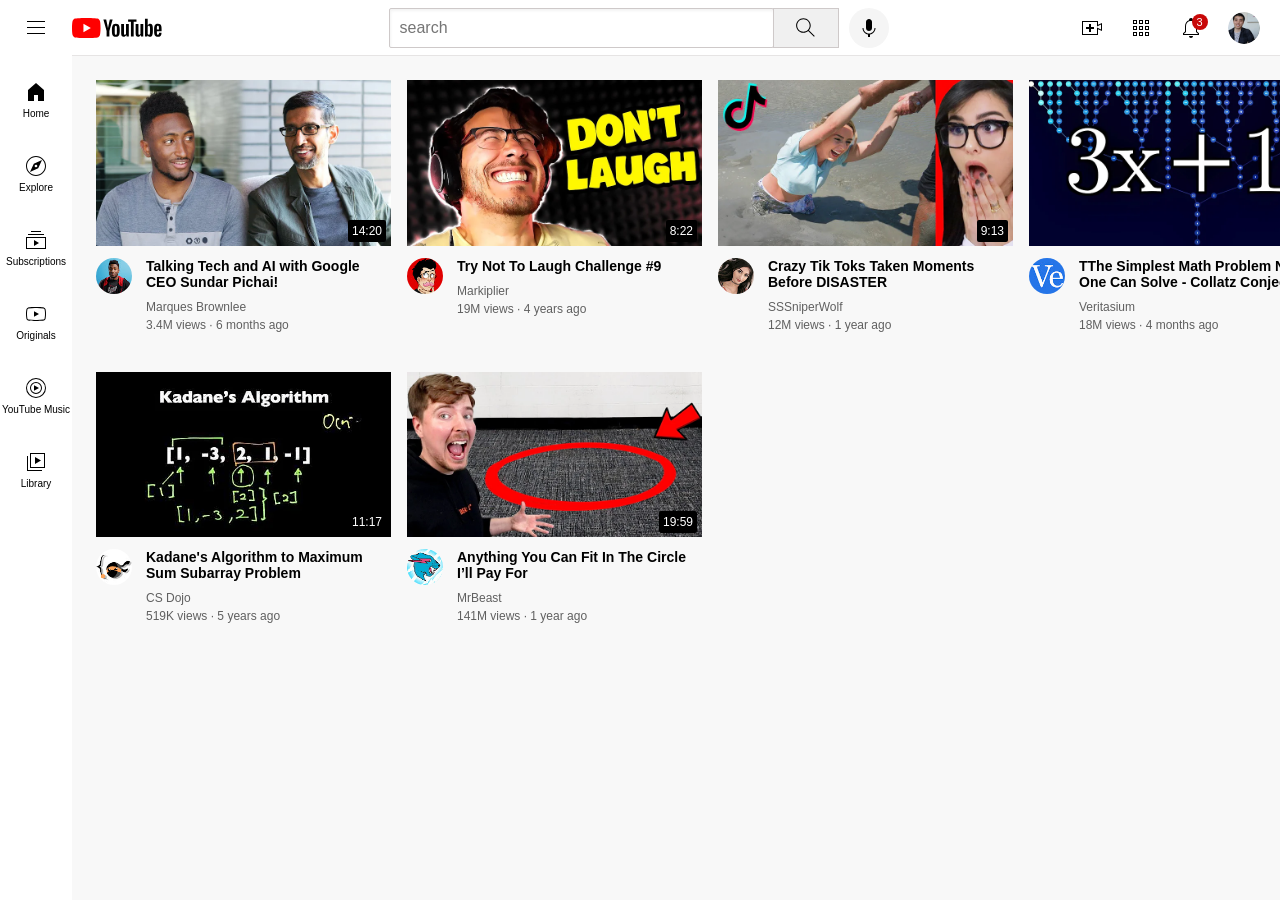
<file: index.html>
<!DOCTYPE html>  
<html>
    <head>
        <title> YouTube.com clone </title>
        <link rel="stylesheet" href="styles/video.css">
        <link rel="stylesheet" href="styles/general.css">
        <link rel="stylesheet" href="styles/header.css">  
        <link rel="stylesheet" href="styles/sidebar.css">  

         
    </head>
    <body>
        <div class="header">
            <div class="left-section"> 
                <img class="hamburger-menu" src="icons/icon-1.svg">
                <img class="youtube-logo" src="icons/icon-2.svg">  
            </div>
            <div class="middle-section">
                <input class="search-bar" type="text" placeholder="search"> 
                 
                <button class="search-button">
                    <img class="search-icon" src="icons/icon-3.svg">
                    <div class="tooltip">Search</div>
                </button>
                <button class="voice-search-button">
                    <img class="voice-search-icon" src="icons/icon-4.svg">
                    <div class="tooltip">Search With Your Voice</div>   
                </button>
            </div>
            <div class="right-section"> 
                <div class="upload-icon-container">
                    <img class="upload-icon" src="icons/icon-5.svg">
                    <div class="tooltip">Create</div>
                </div>
                <div class="Youtube-apps-icon-container">
                    <img class="youtube-apps-icon" src="icons/icon-6.svg">
                    <div class="tooltip">YouTube apps</div>
                </div>
                
                <div class="notifications-icon-container">
                    <div class="notifications-container">
                        <img class="notifications-icon" src="icons/icon-7.svg">
                        <div class="tooltip">Notifications</div>
                    </div>
                   
                   <div class="notifications-count">3</div>
                </div>
                <img class="current-user-picture" src="photos/photo-13.jpeg"> 
             </div>     
        </div>

        <div class="sidebar">  
            <div class="sidebar-link">
                <img src="icons/icon-8.svg">
                <div>Home</div>
            </div>
            <div class="sidebar-link">
                <img src="icons/icon-9.svg">
                <div>Explore</div>
            </div>
            <div class="sidebar-link">
                <img src="icons/icon-10.svg">
                <div>Subscriptions</div>
            </div>
            <div class="sidebar-link">
                <img src="icons/icon-11.svg">
                <div>Originals</div>
            </div>
            <div class="sidebar-link">
                <img src="icons/icon-12.svg">
                <div>YouTube Music</div>
            </div>
            <div class="sidebar-link">
                <img src="icons/icon-13.svg">
                <div>Library</div>
            </div>
        </div>
        

    <div class="video-grid">
        <div class="video-preview">

        <div class="image-row "> <img class="image " src="image/image-1.webp"> <div class="video-time">14:20 </div> </div>
        <div class="video-info-grid">

            <div class="chanal-picture"><img class="profile-picture"src="photos/photo-1.jpeg"></div>

            <div class="video-info">
                <p class="video-title">Talking Tech and AI with Google CEO Sundar Pichai!</p>
                <p class="video-author">Marques Brownlee</p>
                <p class="video-stats">3.4M views · 6 months ago</p>
            </div>
        </div>
        

    </div>

        <div class="video-preview">

        <div class="image-row "> <img class="image " src="image/image-2.webp"><div class="video-time">8:22 </div></div>
        <div class="video-info-grid">

            <div class="chanal-picture"><img class="profile-picture"src="photos/photo-2.jpeg"></div>

            <div class="video-info">
                <p class="video-title">Try Not To Laugh Challenge #9</p>
                <p class="video-author">Markiplier</p>
                <p class="video-stats">19M views · 4 years ago</p>
            </div>
        </div> 
        

    </div>



    <div class="video-preview">

        <div class="image-row "> <img class="image " src="image/image-3.webp"> <div class="video-time">9:13 </div> </div>
        <div class="video-info-grid">

            <div class="chanal-picture"><img class="profile-picture"src="photos/photo-3.jpeg"></div>

            <div class="video-info">
                <p class="video-title">Crazy Tik Toks Taken Moments Before DISASTER</p>
                <p class="video-author">SSSniperWolf</p>
                <p class="video-stats">12M views · 1 year ago</p>
            </div>
        </div>
        

    </div>

        <div class="video-preview">

        <div class="image-row "> <img class="image " src="image/image-4.webp"> <div class="video-time">22:09 </div> </div>
        <div class="video-info-grid">

            <div class="chanal-picture"><img class="profile-picture"src="photos/photo-4.jpeg"></div>

            <div class="video-info">
                <p class="video-title">TThe Simplest Math Problem No One Can Solve - Collatz Conjecture</p>
                <p class="video-author">Veritasium</p>
                <p class="video-stats">18M views · 4 months ago</p>
            </div>
        </div> 
        

    </div>


    <div class="video-preview">

        <div class="image-row "> <img class="image " src="image/image-5.webp"> <div class="video-time">11:17 </div> </div>
        <div class="video-info-grid">

            <div class="chanal-picture"><img class="profile-picture"src="photos/photo-5.jpeg"></div>

            <div class="video-info">
                <p class="video-title">Kadane's Algorithm to Maximum Sum Subarray Problem</p>
                <p class="video-author">CS Dojo</p>
                <p class="video-stats">519K views · 5 years ago</p>
            </div>
        </div>
        

    </div>

        <div class="video-preview">

        <div class="image-row "> <img class="image " src="image/image-6.webp"> <div class="video-time">19:59 </div> </div>
        <div class="video-info-grid">

            <div class="chanal-picture"><img class="profile-picture"src="photos/photo-6.jpeg"></div>

            <div class="video-info">
                <p class="video-title">Anything You Can Fit In The Circle I’ll Pay For</p>
                <p class="video-author">MrBeast</p>
                <p class="video-stats">141M views · 1 year ago</p>
            </div>
        </div> 

        


        
        

    </div>
</body>
</html>
</file>
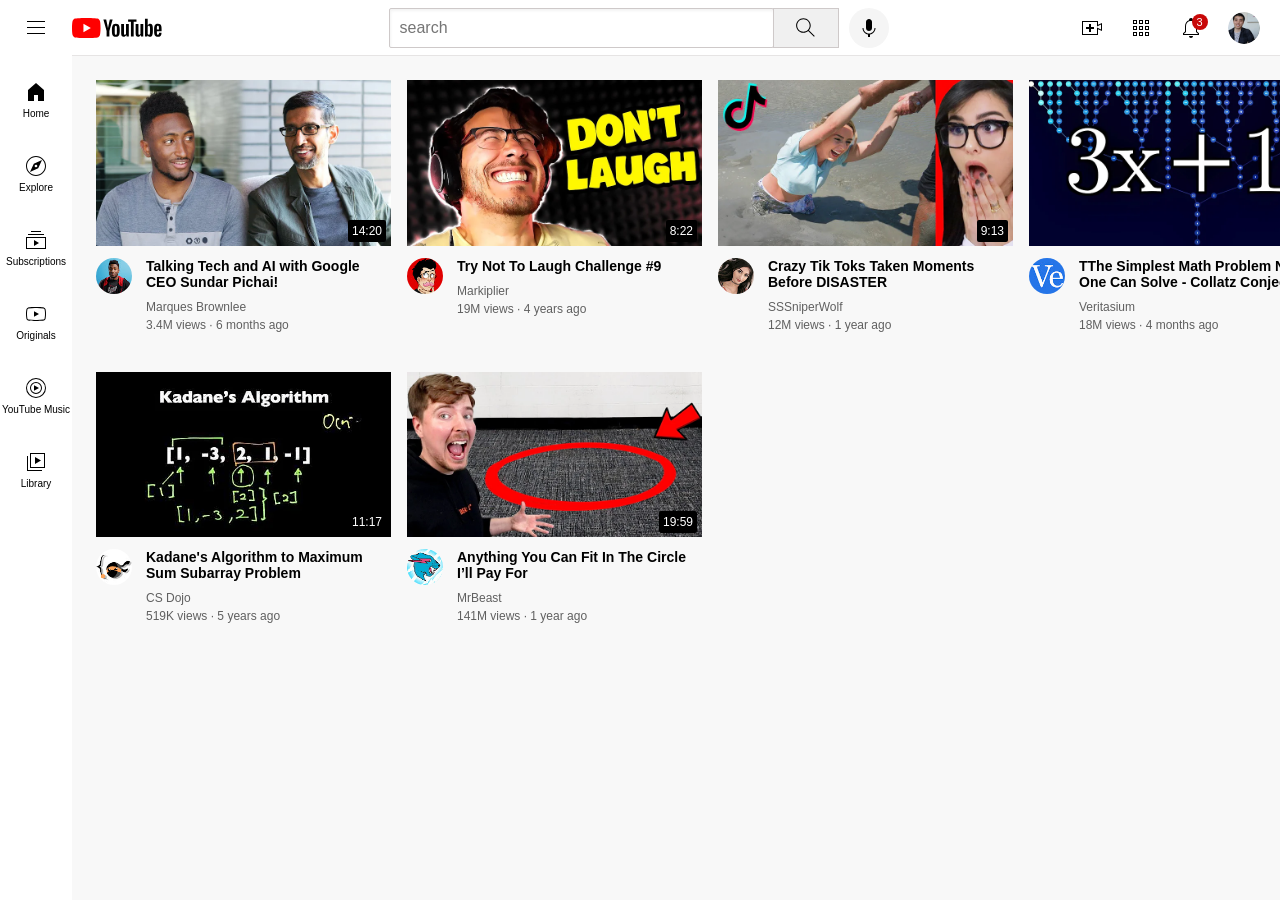
<file: youtube.html>
<!DOCTYPE html>  
<html>
    <head>
        <title> YouTube.com clone </title>
        <link rel="stylesheet" href="styles/video.css">
        <link rel="stylesheet" href="styles/general.css">
        <link rel="stylesheet" href="styles/header.css">  
        <link rel="stylesheet" href="styles/sidebar.css">  

         
    </head>
    <body>
        <div class="header">
            <div class="left-section"> 
                <img class="hamburger-menu" src="icons/icon-1.svg">
                <img class="youtube-logo" src="icons/icon-2.svg">  
            </div>
            <div class="middle-section">
                <input class="search-bar" type="text" placeholder="search"> 
                 
                <button class="search-button">
                    <img class="search-icon" src="icons/icon-3.svg">
                    <div class="tooltip">Search</div>
                </button>
                <button class="voice-search-button">
                    <img class="voice-search-icon" src="icons/icon-4.svg">
                    <div class="tooltip">Search With Your Voice</div>   
                </button>
            </div>
            <div class="right-section"> 
                <div class="upload-icon-container">
                    <img class="upload-icon" src="icons/icon-5.svg">
                    <div class="tooltip">Create</div>
                </div>
                <div class="Youtube-apps-icon-container">
                    <img class="youtube-apps-icon" src="icons/icon-6.svg">
                    <div class="tooltip">YouTube apps</div>
                </div>
                
                <div class="notifications-icon-container">
                    <div class="notifications-container">
                        <img class="notifications-icon" src="icons/icon-7.svg">
                        <div class="tooltip">Notifications</div>
                    </div>
                   
                   <div class="notifications-count">3</div>
                </div>
                <img class="current-user-picture" src="photos/photo-13.jpeg"> 
             </div>     
        </div>

        <div class="sidebar">  
            <div class="sidebar-link">
                <img src="icons/icon-8.svg">
                <div>Home</div>
            </div>
            <div class="sidebar-link">
                <img src="icons/icon-9.svg">
                <div>Explore</div>
            </div>
            <div class="sidebar-link">
                <img src="icons/icon-10.svg">
                <div>Subscriptions</div>
            </div>
            <div class="sidebar-link">
                <img src="icons/icon-11.svg">
                <div>Originals</div>
            </div>
            <div class="sidebar-link">
                <img src="icons/icon-12.svg">
                <div>YouTube Music</div>
            </div>
            <div class="sidebar-link">
                <img src="icons/icon-13.svg">
                <div>Library</div>
            </div>
        </div>
        

    <div class="video-grid">
        <div class="video-preview">

        <div class="image-row "> <img class="image " src="image/image-1.webp"> <div class="video-time">14:20 </div> </div>
        <div class="video-info-grid">

            <div class="chanal-picture"><img class="profile-picture"src="photos/photo-1.jpeg"></div>

            <div class="video-info">
                <p class="video-title">Talking Tech and AI with Google CEO Sundar Pichai!</p>
                <p class="video-author">Marques Brownlee</p>
                <p class="video-stats">3.4M views · 6 months ago</p>
            </div>
        </div>
        

    </div>

        <div class="video-preview">

        <div class="image-row "> <img class="image " src="image/image-2.webp"><div class="video-time">8:22 </div></div>
        <div class="video-info-grid">

            <div class="chanal-picture"><img class="profile-picture"src="photos/photo-2.jpeg"></div>

            <div class="video-info">
                <p class="video-title">Try Not To Laugh Challenge #9</p>
                <p class="video-author">Markiplier</p>
                <p class="video-stats">19M views · 4 years ago</p>
            </div>
        </div> 
        

    </div>



    <div class="video-preview">

        <div class="image-row "> <img class="image " src="image/image-3.webp"> <div class="video-time">9:13 </div> </div>
        <div class="video-info-grid">

            <div class="chanal-picture"><img class="profile-picture"src="photos/photo-3.jpeg"></div>

            <div class="video-info">
                <p class="video-title">Crazy Tik Toks Taken Moments Before DISASTER</p>
                <p class="video-author">SSSniperWolf</p>
                <p class="video-stats">12M views · 1 year ago</p>
            </div>
        </div>
        

    </div>

        <div class="video-preview">

        <div class="image-row "> <img class="image " src="image/image-4.webp"> <div class="video-time">22:09 </div> </div>
        <div class="video-info-grid">

            <div class="chanal-picture"><img class="profile-picture"src="photos/photo-4.jpeg"></div>

            <div class="video-info">
                <p class="video-title">TThe Simplest Math Problem No One Can Solve - Collatz Conjecture</p>
                <p class="video-author">Veritasium</p>
                <p class="video-stats">18M views · 4 months ago</p>
            </div>
        </div> 
        

    </div>


    <div class="video-preview">

        <div class="image-row "> <img class="image " src="image/image-5.webp"> <div class="video-time">11:17 </div> </div>
        <div class="video-info-grid">

            <div class="chanal-picture"><img class="profile-picture"src="photos/photo-5.jpeg"></div>

            <div class="video-info">
                <p class="video-title">Kadane's Algorithm to Maximum Sum Subarray Problem</p>
                <p class="video-author">CS Dojo</p>
                <p class="video-stats">519K views · 5 years ago</p>
            </div>
        </div>
        

    </div>

        <div class="video-preview">

        <div class="image-row "> <img class="image " src="image/image-6.webp"> <div class="video-time">19:59 </div> </div>
        <div class="video-info-grid">

            <div class="chanal-picture"><img class="profile-picture"src="photos/photo-6.jpeg"></div>

            <div class="video-info">
                <p class="video-title">Anything You Can Fit In The Circle I’ll Pay For</p>
                <p class="video-author">MrBeast</p>
                <p class="video-stats">141M views · 1 year ago</p>
            </div>
        </div> 

        


        
        

    </div>
</body>
</html>
</file>
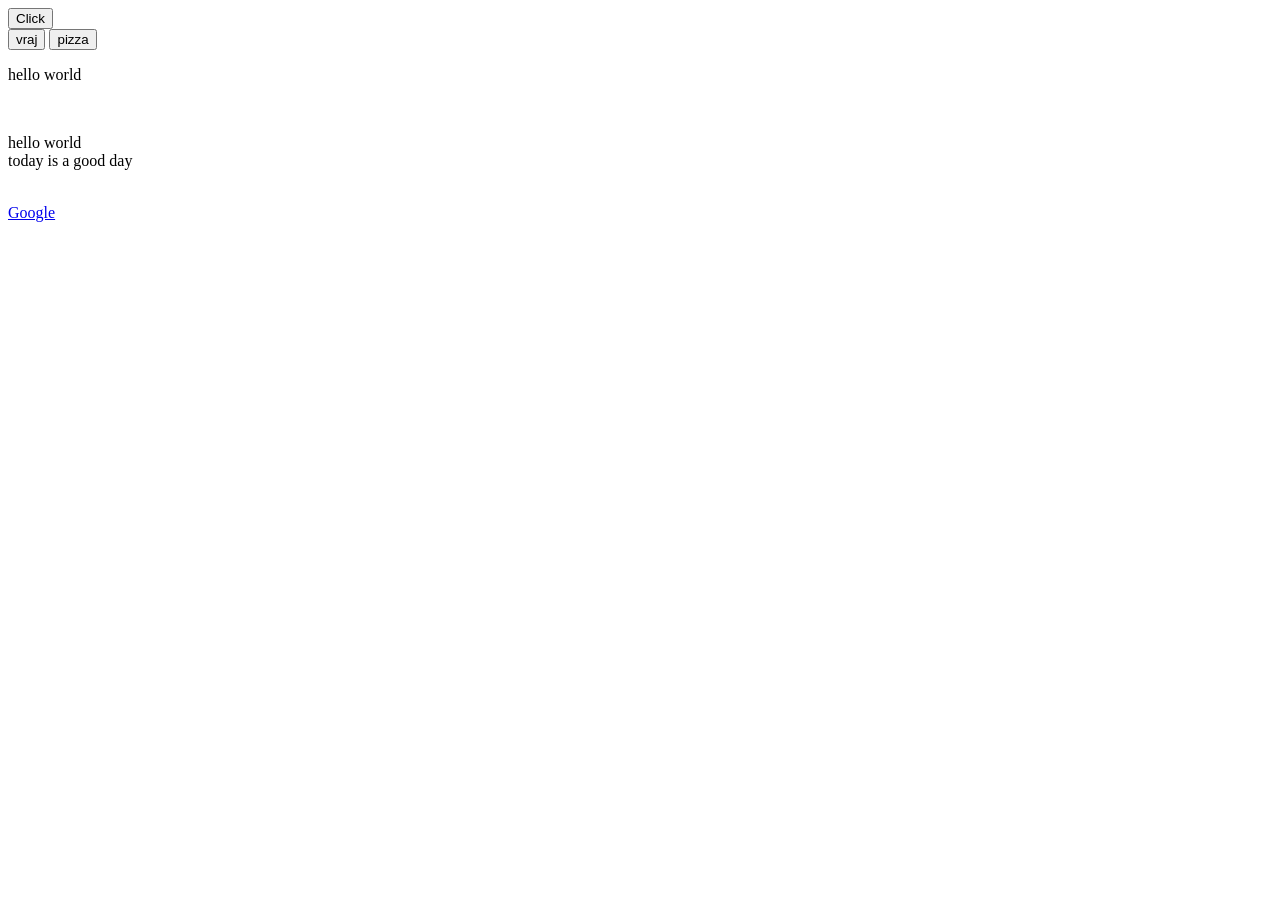
<file: intro-to-html/styles/day_1.html>
<!DOCTYPE html>
<html>
    <head>
        <title>my first webpage</title>
    </head>
    <body>
<button>Click</button>
<br>
<button>vraj</button>     <button>pizza </button>
<br>
<p>hello world</p>
<br>
<p>hello world
    <br>
    today is a good day
</p>
<br>
<a href="https://www.google.com">  Google</a>
    </body> 

    </html>
</file>
<file: styles/video.css>
.image{
                width: 100%;
            }

            
             
            .video-title{
                margin-top: 0px;
                font-size: 14px;
                font-weight: bold;
                margin-bottom: 10px;
            }
            
            .video-info-grid{
                display: grid;
                grid-template-columns: 50px 1fr;
            }

            .chanal-picture{
                display: inline-block;
                width: 50px;
                vertical-align: top;
            }

            .video-info{
                display: inline-block; 
                width: 245px;
            }

            .profile-picture{
                width: 36px;
                border-radius: 40px;
                
            }

            .image-row{
                 margin-bottom: 8px;
                 position: relative;
                  
            }

            .video-author{
                font-size: 12px;
                color: #606060;
                margin-bottom: 4px;
            }

            .video-stats{
                font-size: 12px;
                color: #606060;
                margin-top:0px;
            }

            .video-grid{
                 display: grid;
                grid-template-columns: 1fr 1fr 1fr ;
                column-gap: 16px;
                row-gap: 40px;
            }

            @media (max-width: 750px) {
                .video-grid{
                    grid-template-columns: 1fr 1fr;
                }
            }

            @media (min-width:751px) and (max-width: 999px) {
                .video-grid{
                    grid-template-columns: 1fr 1fr 1fr;
                }
                
            }

            @media (min-width: 1000px) {
                .video-grid{
                    grid-template-columns: 1fr 1fr 1fr 1fr;
                }
            }

            .video-time{
            font-family: roboto,Arial;
            font-size: 12px;
            font-weight: 500;
            padding: 4px;
            border-radius: 2px;
            background-color: black;
            color: white;
            position: absolute;
            bottom: 8px;
            right: 5px;
        }
</file>
<file: styles/general.css>
p{ font-family: roboto,Arial;
            margin-top: 0px;
            margin-bottom: 0px;}
           
        body{
            margin: 0px;
            padding-top: 80px;
            padding-left: 96px;
            padding-right: 24px;
            background-color: rgb(248, 248, 248) ;
        }
</file>
<file: styles/header.css>
.header{
    height: 55px;

    display: flex;
    flex-direction: row;
    justify-content: space-between;

    position: fixed;
    top: 0;
    left: 0;
    right: 0; 
    z-index: 100;
    background-color: white;
    border-bottom-width: 1px;
    border-bottom-style: solid;
    border-bottom-color: rgb(230, 228, 228);
    


}

.left-section{
    
    display: flex;
    align-items: center;
}

.hamburger-menu{
    height: 24px;
    margin-left: 24px;
    margin-right: 24px;
}

.youtube-logo{
    height: 20px;
    
}

.middle-section{
    flex: 1;
    margin-left: 70px;
    margin-right: 35px;
    max-width: 500px;
    display: flex;
    align-items: center;
}

.search-bar::placeholder{ 
    font-family: roboto,Arial;
    font-size: 16px;
  
}

    

.search-bar{
    flex: 1;
    height: 36px;
    padding-left: 10px;
    font-size: 16px;
    border: 1px solid rgb(206, 201, 201);
    border-radius: 2px;
    box-shadow: inset 1px 2px 3px rgba(0, 0, 0, 0.05);
    width: 0; 
}
.search-button{
    height: 40px;
    width: 66px;
    background-color: rgb(240, 240, 240);
    border-width: 1px;
    border-style: solid;
    border-color: rgb(206, 201, 201);
    margin-left: -1px;
    margin-right: 10px;
    
}

.search-button,
.voice-search-button,
.upload-icon-container,
.Youtube-apps-icon-container,
.notifications-container{
    display: flex;
    justify-content: center;
    align-items: center;
    position: relative;
}

.search-button .tooltip,
.voice-search-button .tooltip,
.upload-icon-container .tooltip,
.Youtube-apps-icon-container .tooltip,
.notifications-container .tooltip{
    font-family: roboto,Arial;
    position: absolute;
    background-color: gray;
    color: white;
    padding-bottom: 4px;
    padding-top: 4px;
    padding-right: 8px;
    padding-left: 8px;
    border-radius: 2px;
    font-size: 12px;
    bottom: -30px;
    opacity: 0;
    transition: opacity 0.15s;
    pointer-events: none;
    white-space: nowrap;
}

.search-button:hover .tooltip,
.voice-search-button:hover .tooltip,
.upload-icon-container:hover .tooltip,
.Youtube-apps-icon-container:hover .tooltip,
.notifications-container:hover .tooltip{
opacity: 1;
}

.search-icon{
    height: 25px;
    
   
}

.voice-search-button{
    height: 40px;
    width: 40px;
    border-radius: 20px;
    border:none;
    background-color: rgb(245, 245, 245);
}

.voice-search-icon{
    height: 24px;
}

.right-section{
    width: 180px;
    margin-right: 20px;
    display: flex;
    align-items: center;
    justify-content: space-between;
    flex-shrink: 0;
}

.upload-icon{
    height: 24px;
}

.youtube-apps-icon{
    height: 24px;  
}

.notifications-icon-container{
    position: relative;
}
.notifications-icon{
    height: 24px;
}


.notifications-count{
    position:absolute;
    top:-2px;
    right:-5px;
    background-color: rgb(200, 8, 8);
    color: white;
    font-family: roboto,Arial;
    font-size: 11px;
    padding-left: 5px;
    padding-right: 5px;
    padding-top: 2px;
    padding-bottom: 2px;
    border-radius: 10px;

}

.current-user-picture{
    height: 32px;
    border-radius: 16px;
}
</file>
<file: styles/sidebar.css>
.sidebar{
    position: fixed;
    top: 55px;
    left: 0;
    bottom: 0;
    background-color: white;
    width: 72px;
    z-index: 200;
    padding-top: 5px;
}

.sidebar-link{
    height: 74px;
    display: flex;
    justify-content: center;
    align-items: center;
    flex-direction: column;
    cursor: pointer;
}

.sidebar-link:hover{
    background-color: rgb(235, 234, 234);
}

.sidebar-link img{
    height: 24px;
    margin: 4px;
}

.sidebar-link div{
    font-family: roboroboto,Arial;
    font-size: 10px ;
}
</file>
